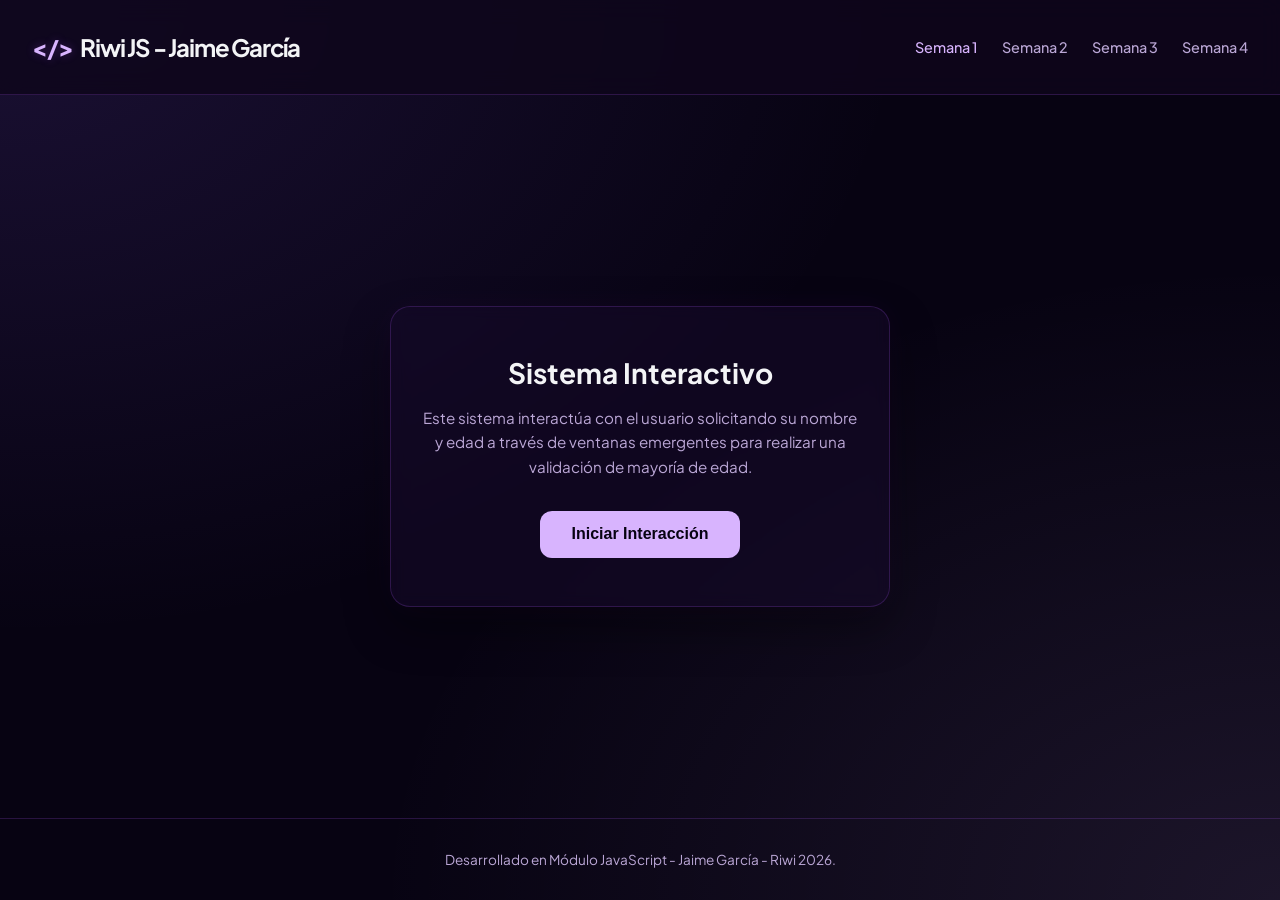
<file: semana_1/index.html>
<!DOCTYPE html>
<html lang="es">
<head>
    <meta charset="UTF-8">
    <meta name="viewport" content="width=device-width, initial-scale=1.0">
    <title>Semana 1 - Jaime García</title>
    <link href="https://fonts.googleapis.com/css2?family=Plus+Jakarta+Sans:wght@300;400;500;600;700&display=swap" rel="stylesheet">
    <link rel="stylesheet" href="style.css">
</head>
<body>

    <header>
        <div class="header-container">
            <div class="logo">
                <span>&lt;/&gt;</span> Riwi JS - Jaime García
            </div>
            <nav class="nav-links">
                <a href="#" class="nav-link active">Semana 1</a>
                <a href="../semana_2/index.html" class="nav-link">Semana 2</a>
                <a href="../semana_3/manipulacion_dom.html" class="nav-link">Semana 3</a>
                <a href="../semana_4/index.html" class="nav-link">Semana 4</a>
            </nav>
        </div>
    </header>

    <main>
        <div class="card">
            <h1>Sistema Interactivo</h1>
            <p>Este sistema interactúa con el usuario solicitando su nombre y edad a través de ventanas emergentes para realizar una validación de mayoría de edad.</p>
            <button class="btn" onclick="iniciarSistema()">Iniciar Interacción</button>
        </div>
    </main>

    <footer>
        Desarrollado en Módulo JavaScript - Jaime García - Riwi 2026.
    </footer>

    <script src="sistema_interactivo.js"></script>
    <script>
        function iniciarSistema() {
            window.location.reload();
        }
    </script>
</body>
</html>
</file>
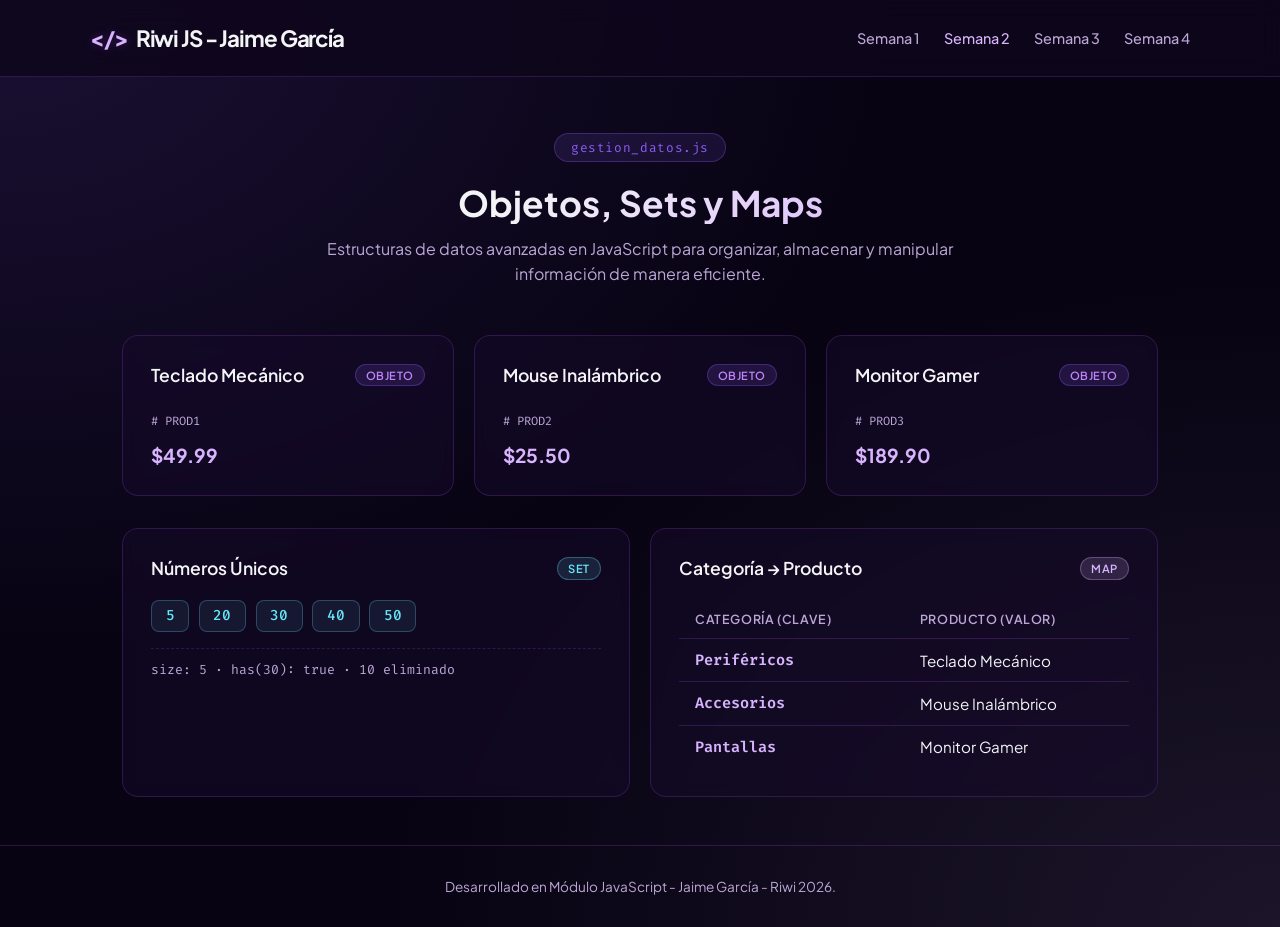
<file: semana_2/index.html>
<!DOCTYPE html>
<html lang="es">
<head>
    <meta charset="UTF-8">
    <meta name="viewport" content="width=device-width, initial-scale=1.0">
    <meta name="description" content="Gestión de datos con Objetos, Sets y Maps en JavaScript - Semana 2 - Jaime García">
    <title>Semana 2 - Gestión de Datos | Jaime García</title>
    <!-- Google Fonts -->
    <link href="https://fonts.googleapis.com/css2?family=Plus+Jakarta+Sans:wght@300;400;500;600;700&family=Fira+Code:wght@400;500;600&display=swap" rel="stylesheet">
    <link rel="stylesheet" href="style.css">
</head>
<body>

    <header>
        <div class="header-container">
            <div class="logo">
                <span>&lt;/&gt;</span> Riwi JS - Jaime García
            </div>
            <nav class="nav-links">
                <a href="../semana_1/index.html" class="nav-link">Semana 1</a>
                <a href="#" class="nav-link active">Semana 2</a>
                <a href="../semana_3/manipulacion_dom.html" class="nav-link">Semana 3</a>
                <a href="../semana_4/index.html" class="nav-link">Semana 4</a>
            </nav>
        </div>
    </header>

    <!-- Hero -->
    <div class="hero">
        <span class="hero-label">gestion_datos.js</span>
        <h1>Objetos, Sets y Maps</h1>
        <p>Estructuras de datos avanzadas en JavaScript para organizar, almacenar y manipular información de manera eficiente.</p>
    </div>

    <main>

        <!-- TASK 1 & 5: Productos (Objetos) -->
        <div class="products-row" id="products-container">
            <!-- Rellenado dinámicamente desde gestion_datos.js -->
        </div>

        <!-- TASK 2 & 3: Set + Map lado a lado -->
        <div class="data-row">

            <!-- Set de números únicos -->
            <section class="card" id="set-card">
                <div class="card-title">
                    Números Únicos
                    <span class="badge badge-set">Set</span>
                </div>
                <div class="set-grid" id="set-container">
                    <!-- Rellenado dinámicamente -->
                </div>
                <div class="set-info" id="set-info"></div>
            </section>

            <!-- Map categoría → producto -->
            <section class="card">
                <div class="card-title">
                    Categoría → Producto
                    <span class="badge badge-map">Map</span>
                </div>
                <table class="map-table">
                    <thead>
                        <tr>
                            <th>Categoría (Clave)</th>
                            <th>Producto (Valor)</th>
                        </tr>
                    </thead>
                    <tbody id="map-container">
                        <!-- Rellenado dinámicamente -->
                    </tbody>
                </table>
            </section>

        </div>

    </main>

    <footer>
        Desarrollado en Módulo JavaScript - Jaime García - Riwi 2026.
    </footer>

    <!-- Script principal con toda la lógica -->
    <script src="gestion_datos.js"></script>

    <!-- Script de renderizado UI -->
    <script>
        // Renderizar productos
        const productsContainer = document.getElementById("products-container");
        const listadoProductos  = [producto1, producto2, producto3];

        listadoProductos.forEach(prod => {
            const card = document.createElement("div");
            card.className = "card product-item";
            card.innerHTML = `
                <div class="card-title">
                    ${prod.nombre}
                    <span class="badge badge-object">Objeto</span>
                </div>
                <div class="product-id"># ${prod.id}</div>
                <div class="product-price">$${prod.precio.toFixed(2)}</div>
            `;
            productsContainer.appendChild(card);
        });

        // Renderizar Set
        const setContainer = document.getElementById("set-container");
        const setInfo      = document.getElementById("set-info");

        misNumeros.forEach(num => {
            const chip = document.createElement("span");
            chip.className = "set-chip";
            chip.textContent = num;
            setContainer.appendChild(chip);
        });

        setInfo.textContent =
            `size: ${misNumeros.size}  ·  has(30): ${misNumeros.has(30)}  ·  10 eliminado`;

        //  Renderizar Map
        if (typeof categoriasMap !== 'undefined') {
            const mapContainer = document.getElementById("map-container");
            categoriasMap.forEach((valor, clave) => {
                const row = document.createElement("tr");
                row.innerHTML = `
                    <td class="map-key">${clave}</td>
                    <td>${valor}</td>
                `;
                mapContainer.appendChild(row);
            });
        }
    </script>

</body>
</html>
</file>
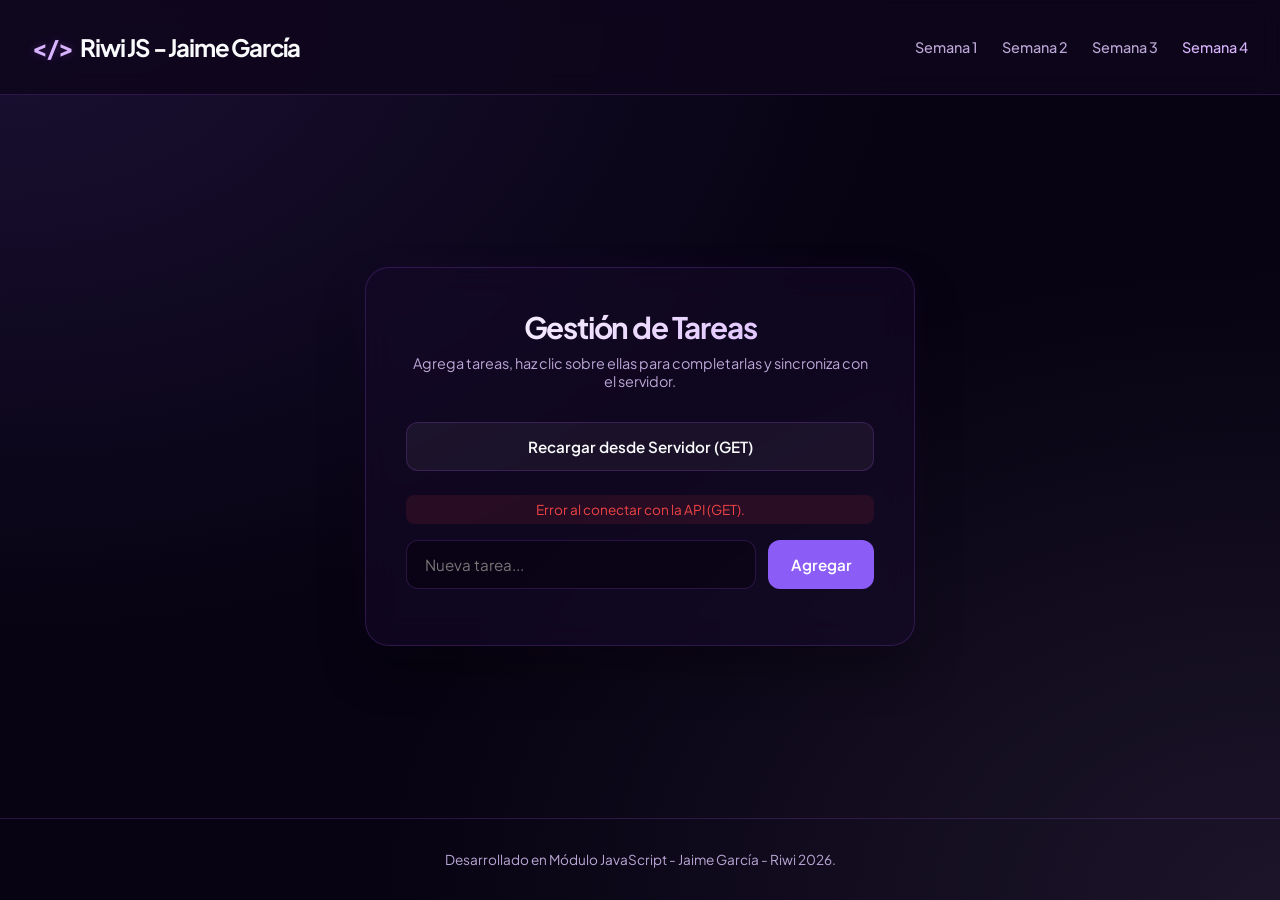
<file: semana_4/index.html>
<!DOCTYPE html>
<html lang="es">
<head>
    <meta charset="UTF-8">
    <meta name="viewport" content="width=device-width, initial-scale=1.0">
    <title>Semana 4 - Jaime García</title>
    <link href="https://fonts.googleapis.com/css2?family=Plus+Jakarta+Sans:wght@300;400;500;600;700&display=swap" rel="stylesheet">
    <link rel="stylesheet" href="style.css">
</head>
<body>

    <header>
        <div class="header-container">
            <div class="logo">
                <span>&lt;/&gt;</span> Riwi JS - Jaime García
            </div>
            <nav class="nav-links">
                <a href="../semana_1/index.html" class="nav-link">Semana 1</a>
                <a href="../semana_2/index.html" class="nav-link">Semana 2</a>
                <a href="../semana_3/manipulacion_dom.html" class="nav-link">Semana 3</a>
                <a href="#" class="nav-link active">Semana 4</a>
            </nav>
        </div>
    </header>

    <main>
        <div class="app-card">
            <h1>Gestión de Tareas</h1>
            <p class="subtitle">Agrega tareas, haz clic sobre ellas para completarlas y sincroniza con el servidor.</p>
            
            <button class="btn btn-sync" id="btnSincronizar">Recargar desde Servidor (GET)</button>
            
            <div class="status-message" id="estadoAPI"></div>

            <div class="input-box">
                <input type="text" id="inputTarea" placeholder="Nueva tarea..." autocomplete="off">
                <button class="btn btn-add" id="btnAgregar">Agregar</button>
            </div>

            <ul id="listaTareas"></ul>
        </div>
    </main>

    <footer>
        Desarrollado en Módulo JavaScript - Jaime García - Riwi 2026.
    </footer>

    <script src="app.js"></script>
</body>
</html>
</file>
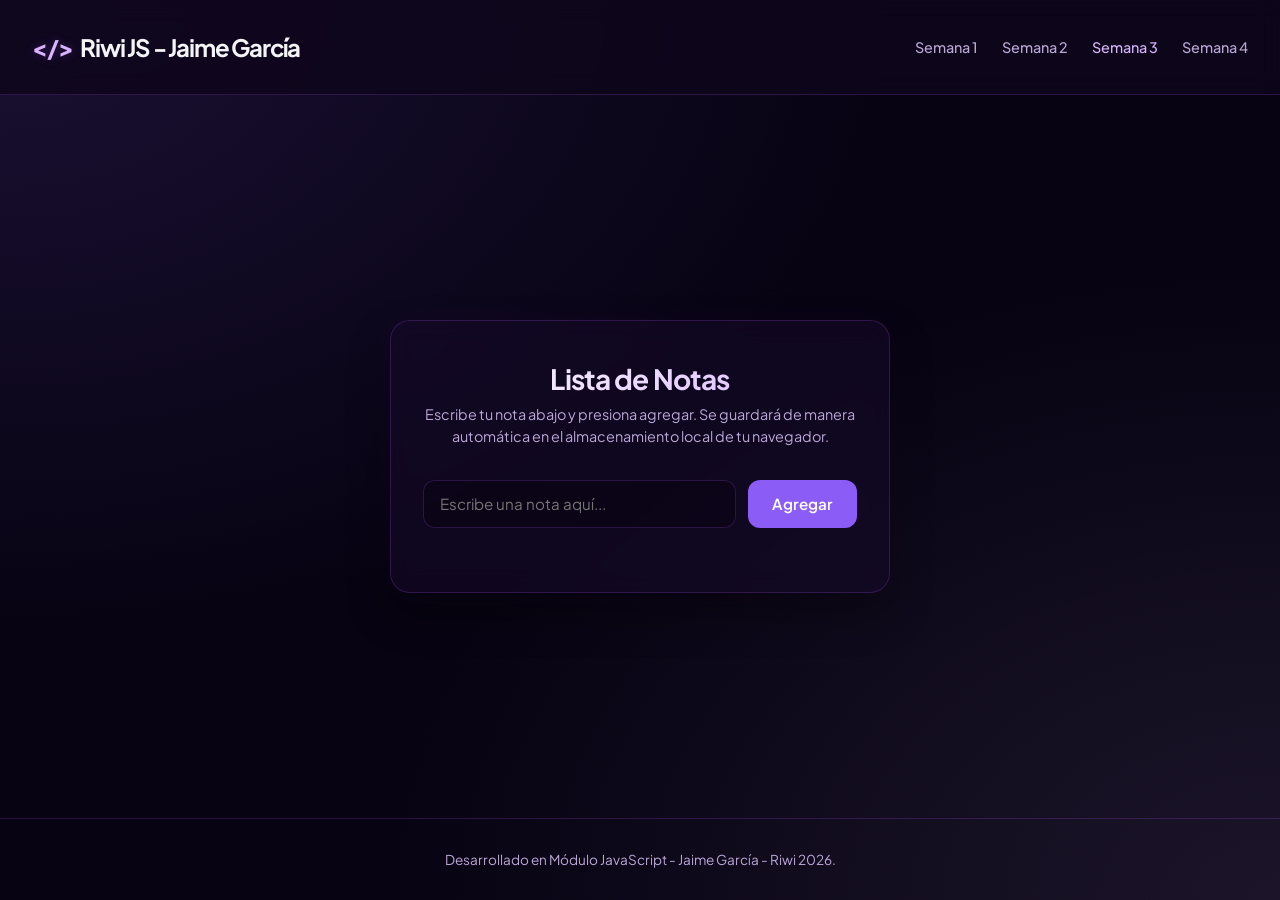
<file: semana_3/manipulacion_dom.html>
<!DOCTYPE html>
<html lang="es">
<head>
    <meta charset="UTF-8">
    <meta name="viewport" content="width=device-width, initial-scale=1.0">
    <title>Semana 3 - Jaime García</title>
    <link href="https://fonts.googleapis.com/css2?family=Plus+Jakarta+Sans:wght@300;400;500;600;700&display=swap" rel="stylesheet">
    <link rel="stylesheet" href="style.css">
</head>
<body>

    <header>
        <div class="header-container">
            <div class="logo">
                <span>&lt;/&gt;</span> Riwi JS - Jaime García
            </div>
            <nav class="nav-links">
                <a href="../semana_1/index.html" class="nav-link">Semana 1</a>
                <a href="../semana_2/index.html" class="nav-link">Semana 2</a>
                <a href="#" class="nav-link active">Semana 3</a>
                <a href="../semana_4/index.html" class="nav-link">Semana 4</a>
            </nav>
        </div>
    </header>

    <main>
        <div class="container">
            <h1>Lista de Notas</h1>
            <p class="instructions">Escribe tu nota abajo y presiona agregar. Se guardará de manera automática en el almacenamiento local de tu navegador.</p>
            
            <div class="input-group">
                <input type="text" id="inputNota" placeholder="Escribe una nota aquí..." autocomplete="off">
                <button class="btn-add" id="btnAgregar">Agregar</button>
            </div>

            <ul id="listaNotas"></ul>
        </div>
    </main>

    <footer>
        Desarrollado en Módulo JavaScript - Jaime García - Riwi 2026.
    </footer>

    <script src="script.js"></script>
</body>
</html>
</file>
<file: semana_1/style.css>
:root {
    --bg-color: #070312;
    --card-bg: rgba(23, 10, 43, 0.55);
    --border-color: rgba(168, 85, 247, 0.2);
    --text-primary: #f3f4f6;
    --text-secondary: #bba7d6;
    --accent-neon: #d8b4fe;
    --glow-color: rgba(168, 85, 247, 0.3);
}

* {
    box-sizing: border-box;
    margin: 0;
    padding: 0;
}

body {
    font-family: 'Plus Jakarta Sans', sans-serif;
    background-color: var(--bg-color);
    color: var(--text-primary);
    min-height: 100vh;
    display: flex;
    flex-direction: column;
    background-image: 
        radial-gradient(at 0% 0%, rgba(139, 92, 246, 0.15) 0px, transparent 50%),
        radial-gradient(at 100% 100%, rgba(216, 180, 254, 0.1) 0px, transparent 50%);
}

header {
    padding: 2rem;
    border-bottom: 1px solid var(--border-color);
    background: rgba(15, 6, 28, 0.85);
    backdrop-filter: blur(12px);
}

.header-container {
    max-width: 1400px;
    margin: 0 auto;
    display: flex;
    justify-content: space-between;
    align-items: center;
}

.logo {
    font-weight: 700;
    font-size: 1.5rem;
    letter-spacing: -0.05em;
    display: flex;
    align-items: center;
    gap: 0.5rem;
}

.logo span {
    color: var(--accent-neon);
    text-shadow: 0 0 10px var(--glow-color);
}

.nav-links {
    display: flex;
    gap: 1.5rem;
}

.nav-link {
    color: var(--text-secondary);
    text-decoration: none;
    font-size: 0.9rem;
    font-weight: 500;
    transition: color 0.2s;
}

.nav-link:hover, .nav-link.active {
    color: var(--accent-neon);
}

main {
    flex-grow: 1;
    display: flex;
    align-items: center;
    justify-content: center;
    padding: 2rem;
}

.card {
    background: var(--card-bg);
    border: 1px solid var(--border-color);
    border-radius: 20px;
    padding: 3rem 2rem;
    text-align: center;
    max-width: 500px;
    width: 100%;
    backdrop-filter: blur(8px);
    box-shadow: 0 20px 45px rgba(0, 0, 0, 0.4), 0 0 30px rgba(168, 85, 247, 0.05);
}

h1 {
    font-size: 1.75rem;
    font-weight: 700;
    margin-bottom: 1rem;
    color: #f3f4f6;
}

p {
    color: var(--text-secondary);
    font-size: 0.95rem;
    line-height: 1.6;
    margin-bottom: 2rem;
}

.btn {
    background: var(--accent-neon);
    color: #070312;
    padding: 0.9rem 2rem;
    border-radius: 12px;
    font-weight: 700;
    font-size: 1rem;
    border: none;
    cursor: pointer;
    transition: all 0.2s;
}

.btn:hover {
    transform: translateY(-2px);
    box-shadow: 0 0 20px rgba(168, 85, 247, 0.5);
}

footer {
    text-align: center;
    padding: 2rem;
    color: var(--text-secondary);
    font-size: 0.85rem;
    border-top: 1px solid var(--border-color);
}
</file>
<file: semana_2/style.css>
:root {
    --bg-color: #070312;
    --card-bg: rgba(23, 10, 43, 0.55);
    --border-color: rgba(168, 85, 247, 0.2);
    --text-primary: #f3f4f6;
    --text-secondary: #bba7d6;
    --accent-neon: #d8b4fe;
    --accent-purple: #8b5cf6;
    --accent-cyan: #67e8f9;
    --error-red: #ef4444;
    --success-green: #10b981;
    --glow-color: rgba(168, 85, 247, 0.3);
}

* {
    box-sizing: border-box;
    margin: 0;
    padding: 0;
}

body {
    font-family: 'Plus Jakarta Sans', sans-serif;
    background-color: var(--bg-color);
    color: var(--text-primary);
    min-height: 100vh;
    display: flex;
    flex-direction: column;
    overflow-x: hidden;
    background-image: 
        radial-gradient(at 0% 0%, rgba(139, 92, 246, 0.15) 0px, transparent 50%),
        radial-gradient(at 100% 100%, rgba(216, 180, 254, 0.1) 0px, transparent 50%);
}

/* ── HEADER ───────────────────────────────────────────── */
header {
    padding: 1.5rem 2rem;
    border-bottom: 1px solid var(--border-color);
    background: rgba(15, 6, 28, 0.85);
    backdrop-filter: blur(12px);
    position: sticky;
    top: 0;
    z-index: 100;
}

.header-container {
    max-width: 1100px;
    margin: 0 auto;
    display: flex;
    justify-content: space-between;
    align-items: center;
}

.logo {
    font-weight: 700;
    font-size: 1.4rem;
    letter-spacing: -0.05em;
    display: flex;
    align-items: center;
    gap: 0.5rem;
}

.logo span {
    color: var(--accent-neon);
    text-shadow: 0 0 10px var(--glow-color);
}

.nav-links {
    display: flex;
    gap: 1.5rem;
}

.nav-link {
    color: var(--text-secondary);
    text-decoration: none;
    font-size: 0.9rem;
    font-weight: 500;
    transition: color 0.2s;
}

.nav-link:hover, .nav-link.active {
    color: var(--accent-neon);
}

/* ── HERO ─────────────────────────────────────────────── */
.hero {
    text-align: center;
    padding: 3.5rem 2rem 1rem;
    max-width: 700px;
    margin: 0 auto;
}

.hero-label {
    display: inline-block;
    font-family: 'Fira Code', monospace;
    font-size: 0.8rem;
    color: var(--accent-purple);
    background: rgba(139, 92, 246, 0.12);
    border: 1px solid rgba(139, 92, 246, 0.3);
    border-radius: 50px;
    padding: 0.3rem 1rem;
    margin-bottom: 1.25rem;
    letter-spacing: 0.05em;
}

.hero h1 {
    font-size: 2.2rem;
    font-weight: 700;
    line-height: 1.2;
    background: linear-gradient(135deg, #f3f4f6 30%, var(--accent-neon));
    -webkit-background-clip: text;
    -webkit-text-fill-color: transparent;
    background-clip: text;
    margin-bottom: 0.75rem;
}

.hero p {
    color: var(--text-secondary);
    font-size: 1rem;
    line-height: 1.6;
}

/* ── MAIN LAYOUT ──────────────────────────────────────── */
main {
    max-width: 1100px;
    width: 100%;
    margin: 0 auto;
    padding: 2rem 2rem 3rem;
    flex-grow: 1;
    display: flex;
    flex-direction: column;
    gap: 2rem;
}

/* ── TOP ROW: 3 columnas para productos ───────────────── */
.products-row {
    display: grid;
    grid-template-columns: repeat(3, 1fr);
    gap: 1.25rem;
}

/* ── BOTTOM ROW: Set + Map lado a lado ───────────────── */
.data-row {
    display: grid;
    grid-template-columns: 1fr 1fr;
    gap: 1.25rem;
}

@media (max-width: 900px) {
    .products-row {
        grid-template-columns: 1fr;
    }
    .data-row {
        grid-template-columns: 1fr;
    }
}

/* ── CARD BASE ────────────────────────────────────────── */
.card {
    background: var(--card-bg);
    border: 1px solid var(--border-color);
    border-radius: 16px;
    padding: 1.75rem;
    backdrop-filter: blur(8px);
    transition: border-color 0.3s, box-shadow 0.3s;
}

.card:hover {
    border-color: rgba(168, 85, 247, 0.45);
    box-shadow: 0 0 30px rgba(139, 92, 246, 0.08);
}

.card-title {
    font-size: 1.1rem;
    font-weight: 600;
    margin-bottom: 1.25rem;
    display: flex;
    align-items: center;
    justify-content: space-between;
    gap: 0.5rem;
}

.card-title .badge {
    font-size: 0.7rem;
    padding: 0.2rem 0.65rem;
    border-radius: 50px;
    font-weight: 600;
    text-transform: uppercase;
    letter-spacing: 0.04em;
    white-space: nowrap;
}

.badge-object  { background: rgba(139, 92, 246, 0.15); color: #c084fc; border: 1px solid rgba(139, 92, 246, 0.3); }
.badge-map     { background: rgba(216, 180, 254, 0.15); color: var(--accent-neon); border: 1px solid rgba(216, 180, 254, 0.3); }
.badge-set     { background: rgba(103, 232, 249, 0.12); color: var(--accent-cyan); border: 1px solid rgba(103, 232, 249, 0.3); }

/* ── PRODUCTO CARD ────────────────────────────────────── */
.product-item {
    display: flex;
    flex-direction: column;
    gap: 0.4rem;
}

.product-name {
    font-weight: 600;
    font-size: 1rem;
    color: var(--text-primary);
}

.product-id {
    font-family: 'Fira Code', monospace;
    font-size: 0.75rem;
    color: var(--text-secondary);
}

.product-price {
    font-weight: 700;
    color: var(--accent-neon);
    font-size: 1.2rem;
    margin-top: 0.5rem;
}

/* ── SET CHIPS ────────────────────────────────────────── */
.set-grid {
    display: flex;
    flex-wrap: wrap;
    gap: 0.6rem;
}

.set-chip {
    font-family: 'Fira Code', monospace;
    font-size: 0.9rem;
    font-weight: 500;
    background: rgba(103, 232, 249, 0.08);
    border: 1px solid rgba(103, 232, 249, 0.25);
    color: var(--accent-cyan);
    padding: 0.35rem 0.85rem;
    border-radius: 8px;
    transition: background 0.2s, transform 0.15s;
}

.set-chip:hover {
    background: rgba(103, 232, 249, 0.15);
    transform: translateY(-2px);
}

.set-info {
    font-size: 0.82rem;
    color: var(--text-secondary);
    margin-top: 1rem;
    font-family: 'Fira Code', monospace;
    border-top: 1px dashed var(--border-color);
    padding-top: 0.75rem;
}

/* ── MAP TABLE ────────────────────────────────────────── */
.map-table {
    width: 100%;
    border-collapse: collapse;
}

.map-table th, .map-table td {
    text-align: left;
    padding: 0.7rem 1rem;
    border-bottom: 1px solid var(--border-color);
}

.map-table tr:last-child td {
    border-bottom: none;
}

.map-table th {
    color: var(--text-secondary);
    font-size: 0.78rem;
    text-transform: uppercase;
    letter-spacing: 0.05em;
    font-weight: 600;
}

.map-table td {
    font-size: 0.95rem;
}

.map-key {
    color: var(--accent-neon);
    font-weight: 600;
    font-family: 'Fira Code', monospace;
    font-size: 0.85rem;
}

/* ── FOOTER ───────────────────────────────────────────── */
footer {
    text-align: center;
    padding: 2rem;
    color: var(--text-secondary);
    font-size: 0.85rem;
    border-top: 1px solid var(--border-color);
    margin-top: auto;
}
</file>
<file: semana_4/style.css>
:root {
    --bg-color: #070312;
    --card-bg: rgba(23, 10, 43, 0.55);
    --border-color: rgba(168, 85, 247, 0.2);
    --text-primary: #f9fafb;
    --text-secondary: #bba7d6;
    --accent-neon: #d8b4fe;
    --accent-purple: #8b5cf6;
    --accent-cyan: #c084fc;
    --error-red: #ef4444;
    --success-green: #10b981;
    --glow-cyan: rgba(168, 85, 247, 0.3);
}

* {
    box-sizing: border-box;
    margin: 0;
    padding: 0;
}

body {
    font-family: 'Plus Jakarta Sans', sans-serif;
    background-color: var(--bg-color);
    color: var(--text-primary);
    min-height: 100vh;
    display: flex;
    flex-direction: column;
    background-image: 
        radial-gradient(at 0% 0%, rgba(139, 92, 246, 0.15) 0px, transparent 50%),
        radial-gradient(at 100% 100%, rgba(216, 180, 254, 0.1) 0px, transparent 50%);
}

header {
    padding: 2rem;
    border-bottom: 1px solid var(--border-color);
    background: rgba(15, 6, 28, 0.85);
    backdrop-filter: blur(12px);
}

.header-container {
    max-width: 1400px;
    margin: 0 auto;
    display: flex;
    justify-content: space-between;
    align-items: center;
}

.logo {
    font-weight: 700;
    font-size: 1.5rem;
    letter-spacing: -0.05em;
    display: flex;
    align-items: center;
    gap: 0.5rem;
}

.logo span {
    color: var(--accent-neon);
    text-shadow: 0 0 10px rgba(168, 85, 247, 0.3);
}

.nav-links {
    display: flex;
    gap: 1.5rem;
}

.nav-link {
    color: var(--text-secondary);
    text-decoration: none;
    font-size: 0.9rem;
    font-weight: 500;
    transition: color 0.2s;
}

.nav-link:hover, .nav-link.active {
    color: var(--accent-neon);
}

main {
    flex-grow: 1;
    display: flex;
    align-items: center;
    justify-content: center;
    padding: 3rem 2rem;
}

.app-card {
    width: 100%;
    max-width: 550px;
    background: var(--card-bg);
    border: 1px solid var(--border-color);
    border-radius: 24px;
    padding: 2.5rem;
    backdrop-filter: blur(16px);
    box-shadow: 0 25px 50px -12px rgba(0, 0, 0, 0.5), 0 0 35px rgba(168, 85, 247, 0.05);
}

h1 {
    font-size: 1.85rem;
    font-weight: 700;
    margin-bottom: 0.5rem;
    letter-spacing: -0.04em;
    text-align: center;
    background: linear-gradient(135deg, #fff 0%, #d8b4fe 100%);
    -webkit-background-clip: text;
    -webkit-text-fill-color: transparent;
}

.subtitle {
    color: var(--text-secondary);
    font-size: 0.9rem;
    text-align: center;
    margin-bottom: 2rem;
}

.input-box {
    display: flex;
    gap: 0.75rem;
    margin-bottom: 1rem;
}

input {
    flex-grow: 1;
    background: rgba(0, 0, 0, 0.3);
    border: 1px solid var(--border-color);
    border-radius: 12px;
    padding: 0.9rem 1.1rem;
    color: var(--text-primary);
    font-size: 0.95rem;
    font-family: inherit;
    outline: none;
    transition: all 0.3s;
}

input:focus {
    border-color: var(--accent-purple);
    box-shadow: 0 0 15px var(--glow-cyan);
}

.btn {
    padding: 0.9rem 1.4rem;
    border-radius: 12px;
    border: none;
    font-weight: 600;
    font-size: 0.95rem;
    font-family: inherit;
    cursor: pointer;
    transition: all 0.2s;
}

.btn-add {
    background-color: var(--accent-purple);
    color: #ffffff;
}

.btn-add:hover {
    background-color: var(--accent-neon);
    color: #070312;
    box-shadow: 0 0 15px rgba(168, 85, 247, 0.4);
}

.btn-sync {
    background-color: rgba(255, 255, 255, 0.05);
    color: var(--text-primary);
    border: 1px solid var(--border-color);
    width: 100%;
    margin-bottom: 1.5rem;
}

.btn-sync:hover {
    background-color: rgba(255, 255, 255, 0.1);
}

.status-message {
    text-align: center;
    font-size: 0.85rem;
    min-height: 20px;
    margin-bottom: 1rem;
    border-radius: 8px;
    padding: 0.35rem;
    transition: all 0.3s;
}

.status-message.success {
    background-color: rgba(16, 185, 129, 0.1);
    color: var(--success-green);
}

.status-message.error {
    background-color: rgba(239, 68, 68, 0.1);
    color: var(--error-red);
}

ul {
    list-style: none;
    display: flex;
    flex-direction: column;
    gap: 0.75rem;
    max-height: 280px;
    overflow-y: auto;
    padding-right: 0.25rem;
}

ul::-webkit-scrollbar {
    width: 5px;
}

ul::-webkit-scrollbar-thumb {
    background: rgba(255, 255, 255, 0.08);
    border-radius: 10px;
}

li {
    background: rgba(255, 255, 255, 0.01);
    border: 1px solid var(--border-color);
    border-radius: 12px;
    padding: 0.8rem 1rem;
    display: flex;
    justify-content: space-between;
    align-items: center;
    gap: 1rem;
    transition: all 0.3s;
}

li:hover {
    background: rgba(255, 255, 255, 0.03);
    border-color: rgba(168, 85, 247, 0.25);
}

li span {
    font-size: 0.95rem;
    cursor: pointer;
    word-break: break-word;
    flex-grow: 1;
    transition: color 0.2s, text-decoration 0.2s;
}

li.completed span {
    text-decoration: line-through;
    color: var(--text-secondary);
}

li.completed::before {
    content: "✓ ";
    color: var(--success-green);
    font-weight: bold;
}

li button {
    background-color: rgba(239, 68, 68, 0.12);
    color: var(--error-red);
    border: 1px solid rgba(239, 68, 68, 0.2);
    padding: 0.4rem 0.8rem;
    font-size: 0.8rem;
    border-radius: 8px;
    cursor: pointer;
    transition: all 0.2s;
    font-family: inherit;
    font-weight: 500;
}

li button:hover {
    background-color: var(--error-red);
    color: #ffffff;
}

footer {
    text-align: center;
    padding: 2rem;
    color: var(--text-secondary);
    font-size: 0.85rem;
    border-top: 1px solid var(--border-color);
    margin-top: auto;
}
</file>
<file: semana_3/style.css>
:root {
    --bg-color: #070312;
    --card-bg: rgba(23, 10, 43, 0.55);
    --border-color: rgba(168, 85, 247, 0.2);
    --text-primary: #f3f4f6;
    --text-secondary: #bba7d6;
    --accent-neon: #d8b4fe;
    --accent-color: #8b5cf6;
    --accent-hover: #7c3aed;
    --error-red: #ef4444;
    --error-hover: #dc2626;
    --glow-color: rgba(168, 85, 247, 0.3);
    --glow-blue: rgba(139, 92, 246, 0.3);
}

* {
    box-sizing: border-box;
    margin: 0;
    padding: 0;
}

body {
    font-family: 'Plus Jakarta Sans', sans-serif;
    background-color: var(--bg-color);
    color: var(--text-primary);
    min-height: 100vh;
    display: flex;
    flex-direction: column;
    background-image: 
        radial-gradient(at 0% 0%, rgba(139, 92, 246, 0.15) 0px, transparent 50%),
        radial-gradient(at 100% 100%, rgba(216, 180, 254, 0.1) 0px, transparent 50%);
}

header {
    padding: 2rem;
    border-bottom: 1px solid var(--border-color);
    background: rgba(15, 6, 28, 0.85);
    backdrop-filter: blur(12px);
}

.header-container {
    max-width: 1400px;
    margin: 0 auto;
    display: flex;
    justify-content: space-between;
    align-items: center;
}

.logo {
    font-weight: 700;
    font-size: 1.5rem;
    letter-spacing: -0.05em;
    display: flex;
    align-items: center;
    gap: 0.5rem;
}

.logo span {
    color: var(--accent-neon);
    text-shadow: 0 0 10px var(--glow-color);
}

.nav-links {
    display: flex;
    gap: 1.5rem;
}

.nav-link {
    color: var(--text-secondary);
    text-decoration: none;
    font-size: 0.9rem;
    font-weight: 500;
    transition: color 0.2s;
}

.nav-link:hover, .nav-link.active {
    color: var(--accent-neon);
}

main {
    flex-grow: 1;
    display: flex;
    align-items: center;
    justify-content: center;
    padding: 3rem 2rem;
}

.container {
    width: 100%;
    max-width: 500px;
    background: var(--card-bg);
    border: 1px solid var(--border-color);
    border-radius: 20px;
    padding: 2.5rem 2rem;
    backdrop-filter: blur(12px);
    box-shadow: 0 20px 40px rgba(0, 0, 0, 0.4), 0 0 30px rgba(168, 85, 247, 0.05);
}

h1 {
    font-size: 1.75rem;
    font-weight: 700;
    margin-bottom: 0.5rem;
    letter-spacing: -0.03em;
    text-align: center;
    background: linear-gradient(135deg, #fff 0%, #d8b4fe 100%);
    -webkit-background-clip: text;
    -webkit-text-fill-color: transparent;
}

.instructions {
    color: var(--text-secondary);
    font-size: 0.9rem;
    text-align: center;
    margin-bottom: 2rem;
    line-height: 1.5;
}

.input-group {
    display: flex;
    gap: 0.75rem;
    margin-bottom: 1.5rem;
}

input {
    flex-grow: 1;
    background: rgba(0, 0, 0, 0.25);
    border: 1px solid var(--border-color);
    border-radius: 12px;
    padding: 0.85rem 1rem;
    color: var(--text-primary);
    font-size: 0.95rem;
    font-family: inherit;
    outline: none;
    transition: all 0.3s;
}

input:focus {
    border-color: var(--accent-color);
    box-shadow: 0 0 15px var(--glow-blue);
}

button {
    padding: 0.85rem 1.5rem;
    border-radius: 12px;
    border: none;
    font-weight: 600;
    font-size: 0.95rem;
    font-family: inherit;
    cursor: pointer;
    transition: all 0.2s;
}

.btn-add {
    background-color: var(--accent-color);
    color: #ffffff;
}

.btn-add:hover {
    background-color: var(--accent-hover);
    box-shadow: 0 0 15px rgba(139, 92, 246, 0.4);
}

ul {
    list-style: none;
    display: flex;
    flex-direction: column;
    gap: 0.75rem;
    margin-top: 1rem;
    max-height: 350px;
    overflow-y: auto;
    padding-right: 0.25rem;
}

ul::-webkit-scrollbar {
    width: 6px;
}

ul::-webkit-scrollbar-thumb {
    background: rgba(255, 255, 255, 0.1);
    border-radius: 10px;
}

li {
    background: rgba(255, 255, 255, 0.02);
    border: 1px solid var(--border-color);
    border-radius: 12px;
    padding: 0.75rem 1rem;
    display: flex;
    justify-content: space-between;
    align-items: center;
    gap: 1rem;
    animation: slideIn 0.3s ease;
}

@keyframes slideIn {
    from { opacity: 0; transform: translateY(10px); }
    to { opacity: 1; transform: translateY(0); }
}

li span {
    font-size: 0.95rem;
    word-break: break-word;
    line-height: 1.4;
}

.btn-delete {
    background-color: rgba(239, 68, 68, 0.15);
    color: var(--error-red);
    border: 1px solid rgba(239, 68, 68, 0.2);
    padding: 0.4rem 0.85rem;
    font-size: 0.8rem;
    border-radius: 8px;
}

.btn-delete:hover {
    background-color: var(--error-red);
    color: #ffffff;
    border-color: var(--error-hover);
    box-shadow: 0 0 10px rgba(239, 68, 68, 0.3);
}

footer {
    text-align: center;
    padding: 2rem;
    color: var(--text-secondary);
    font-size: 0.85rem;
    border-top: 1px solid var(--border-color);
    margin-top: auto;
}
</file>
